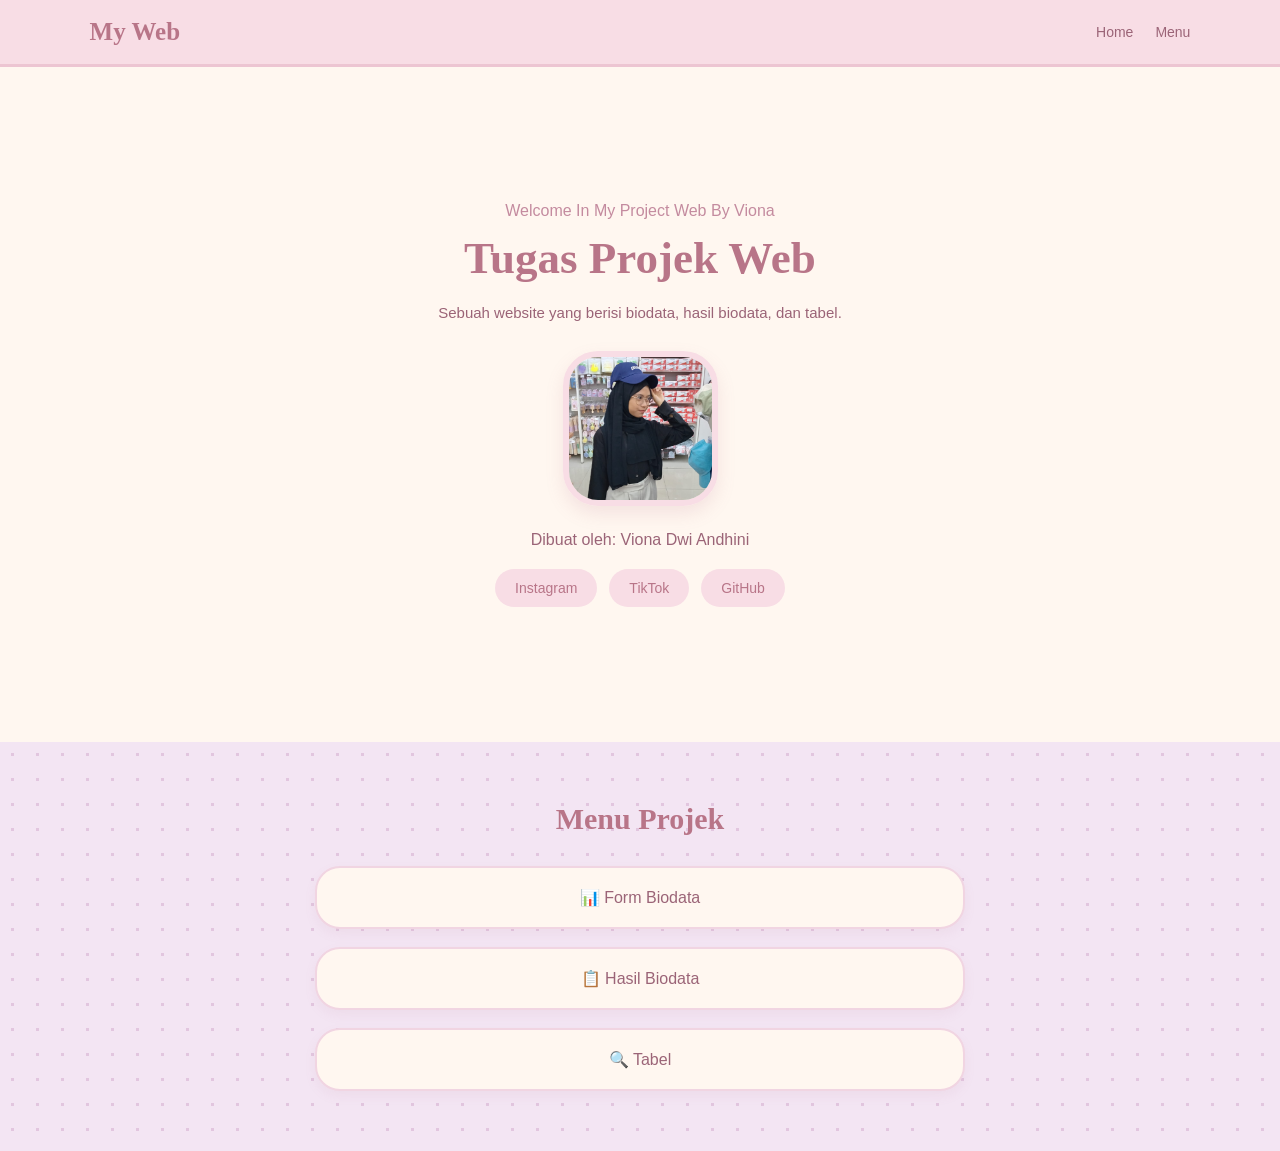
<file: index.html>
<!DOCTYPE html>
<html lang="en">
<head>
    <meta charset="UTF-8">
    <meta name="viewport" content="width=device-width, initial-scale=1.0">
    <title>Tugas Projek Web</title>

    <!-- Menghubungkan dengan CSS -->
    <link rel="stylesheet" href="style.css">
</head>

<body>

    <!-- Header / Navigasi -->
    <header>
        <div class="logo">My Web</div>

        <nav>
            <a href="#home">Home</a>
            <a href="#menu">Menu</a>
        </nav>
    </header>


    <main>

        <!-- Halaman Utama -->
        <section class="home" id="home">

            <div class="home-content">

                <p>Welcome In My Project Web By Viona</p>

                <h1>Tugas Projek Web</h1>

                <p>
                    Sebuah website yang berisi biodata,
                    hasil biodata, dan tabel.
                </p>

                <!-- Foto Profil -->
                <div class="home-image">
                    <img src="fotoprofil.jpeg" alt="Foto Profil">
                </div>

                <footer>
    <p>Dibuat oleh: Viona Dwi Andhini</p>
</footer>

                <!-- Sosial Media -->
                <div class="social">
                    <a href="https://www.instagram.com/yourv_or__/?utm_source=ig_web_button_share_sheet">Instagram</a>
                    <a href="https://www.tiktok.com/@yourvl0?is_from_webapp=1&sender_device=pc">TikTok</a>
                    <a href="https://github.com/VionaDwiAndhini/10rpl3-web-35.git">GitHub</a>
                </div>

            </div>

        </section>


        <!-- Menu Projek -->
        <section class="menu" id="menu">

            <h2>Menu Projek</h2>

            <div class="menu-list">

                <a href="form_biodata.html" class="menu-item">
                    📊 Form Biodata
                </a>

                <a href="hasil_biodata.html" class="menu-item">
                    📋 Hasil Biodata
                </a>

                <a href="table.html" class="menu-item">
                    🔍 Tabel
                </a>

            </div>

        </section>

    </main>

</body>
</html>
</file>
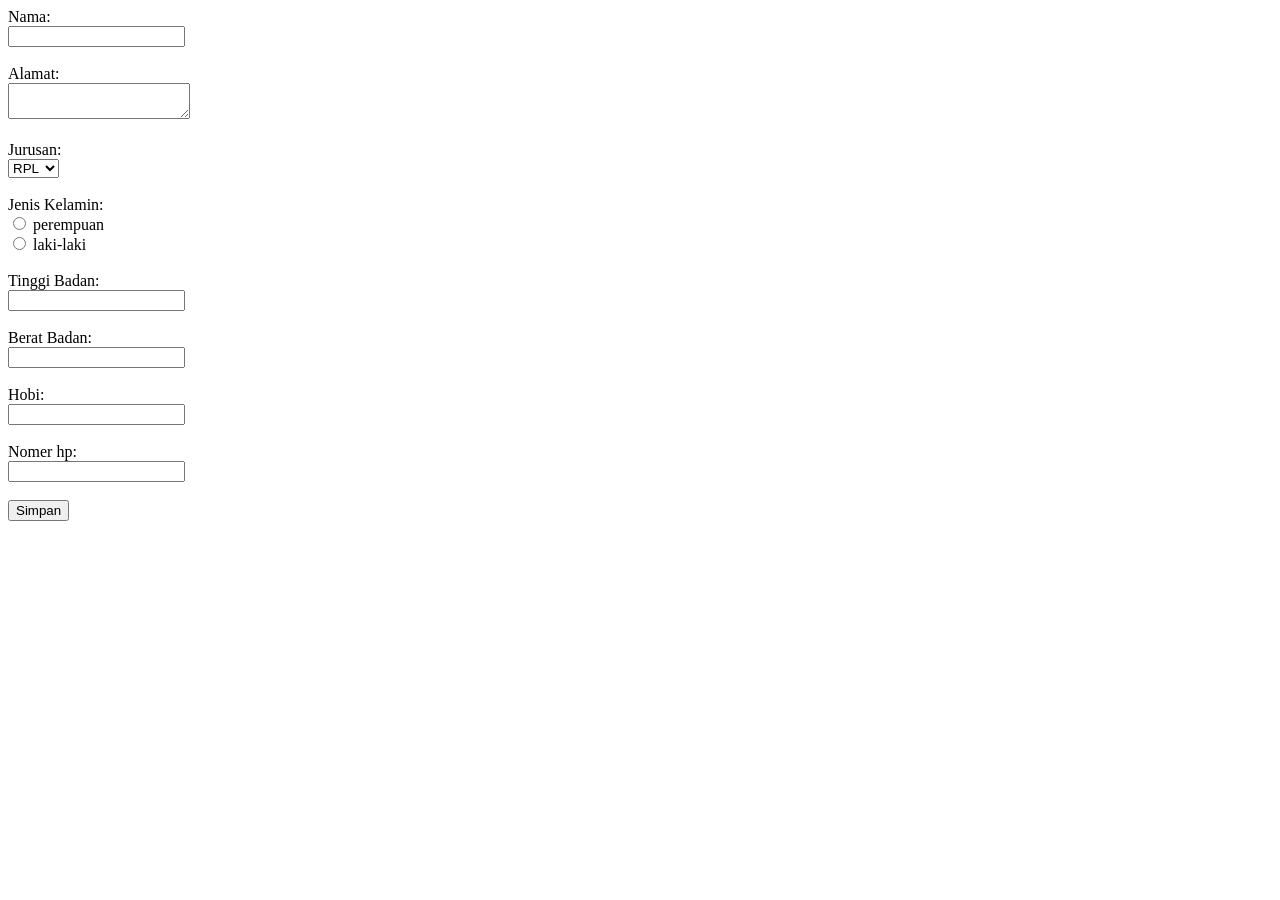
<file: form_biodata.html>
<!DOCTYPE html>
<html lang="en">
<head>
    <meta charset="UTF-8">
    <meta name="viewport" content="width=device-width, initial-scale=1.0">
    <title>Biodata</title>
</head>
<body>
    <form action="hasil_biodata.html" method="GET">
    <label>Nama:</label><br>
    <input type="text" name="nama"><br><br>

    <label>Alamat:</label><br>
    <textarea name="alamat"></textarea><br><br>

    <label>Jurusan:</label><br>
    <select name="jurusan">
        <option value="RPL">RPL</option>
        <option value="TKJ">TKJ</option>
        <option value="TKR">TKR</option>
        <option value="TSM">TSM</option>
        <option value="TEI">TEI</option>
    </select><br><br>

    <label>Jenis Kelamin:</label><br>
    <input type="radio" name="jk" value="perempuan"> perempuan<br>
    <input type="radio" name="jk" value="laki-laki"> laki-laki<br><br>

    <label>Tinggi Badan:</label><br>
    <input type="number" name="tb"><br><br>

    <label>Berat Badan:</label><br>
    <input type="number" name="bb"><br><br>

    <label>Hobi:</label><br>
    <input type="text" name="hobi"><br><br>

    <label>Nomer hp:</label><br>
    <input type="number" name="hp"><br><br>

    <button type="submit">Simpan</button>
</form>
</file>
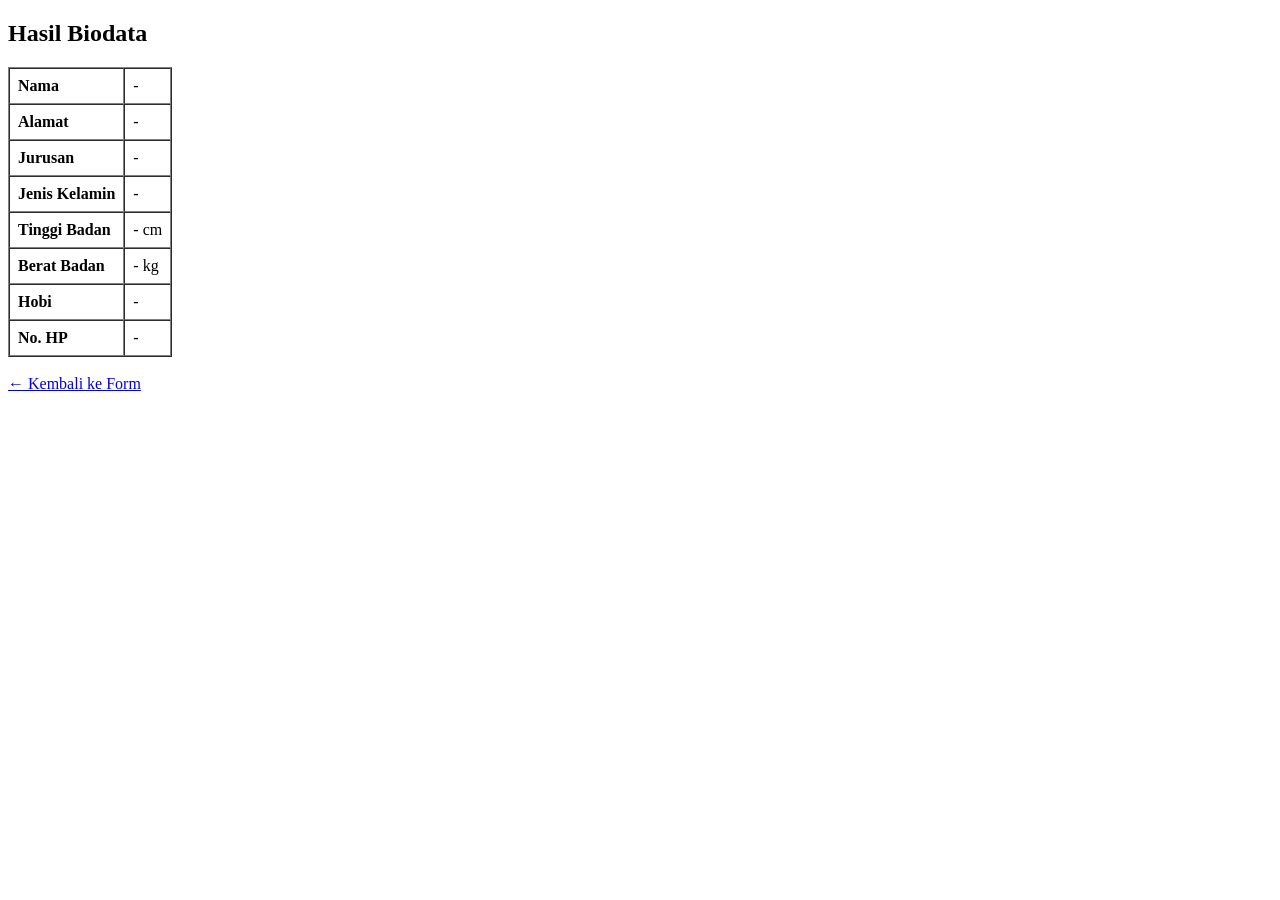
<file: hasil_biodata.html>
<!DOCTYPE html>
<html lang="id">
<head>
    <meta charset="UTF-8">
    <title>Hasil Biodata</title>
</head>
<body>

    <h2>Hasil Biodata</h2>

    <!-- Tempat data akan ditampilkan -->
    <div id="tampilData"></div>

    <br>
    <a href="form_biodata.html">← Kembali ke Form</a>

    <script>
        // 1. Ambil data dari URL (search params)
        const urlParams = new URLSearchParams(window.location.search);

        // 2. Ambil masing-masing nilai berdasarkan 'name' di form
        const nama = urlParams.get('nama') || '-';
        const alamat = urlParams.get('alamat') || '-';
        const jurusan = urlParams.get('jurusan') || '-';
        const jk = urlParams.get('jk') || '-';
        const tb = urlParams.get('tb') || '-';
        const bb = urlParams.get('bb') || '-';
        const hobi = urlParams.get('hobi') || '-';
        const hp = urlParams.get('hp') || '-';

        // 3. Tampilkan ke dalam tabel HTML
        document.getElementById('tampilData').innerHTML = `
            <table border="1" cellpadding="8" cellspacing="0">
                <tr><td><strong>Nama</strong></td><td>${nama}</td></tr>
                <tr><td><strong>Alamat</strong></td><td>${alamat}</td></tr>
                <tr><td><strong>Jurusan</strong></td><td>${jurusan}</td></tr>
                <tr><td><strong>Jenis Kelamin</strong></td><td>${jk}</td></tr>
                <tr><td><strong>Tinggi Badan</strong></td><td>${tb} cm</td></tr>
                <tr><td><strong>Berat Badan</strong></td><td>${bb} kg</td></tr>
                <tr><td><strong>Hobi</strong></td><td>${hobi}</td></tr>
                <tr><td><strong>No. HP</strong></td><td>${hp}</td></tr>
            </table>
        `;
    </script>

</body>
</html>
</file>
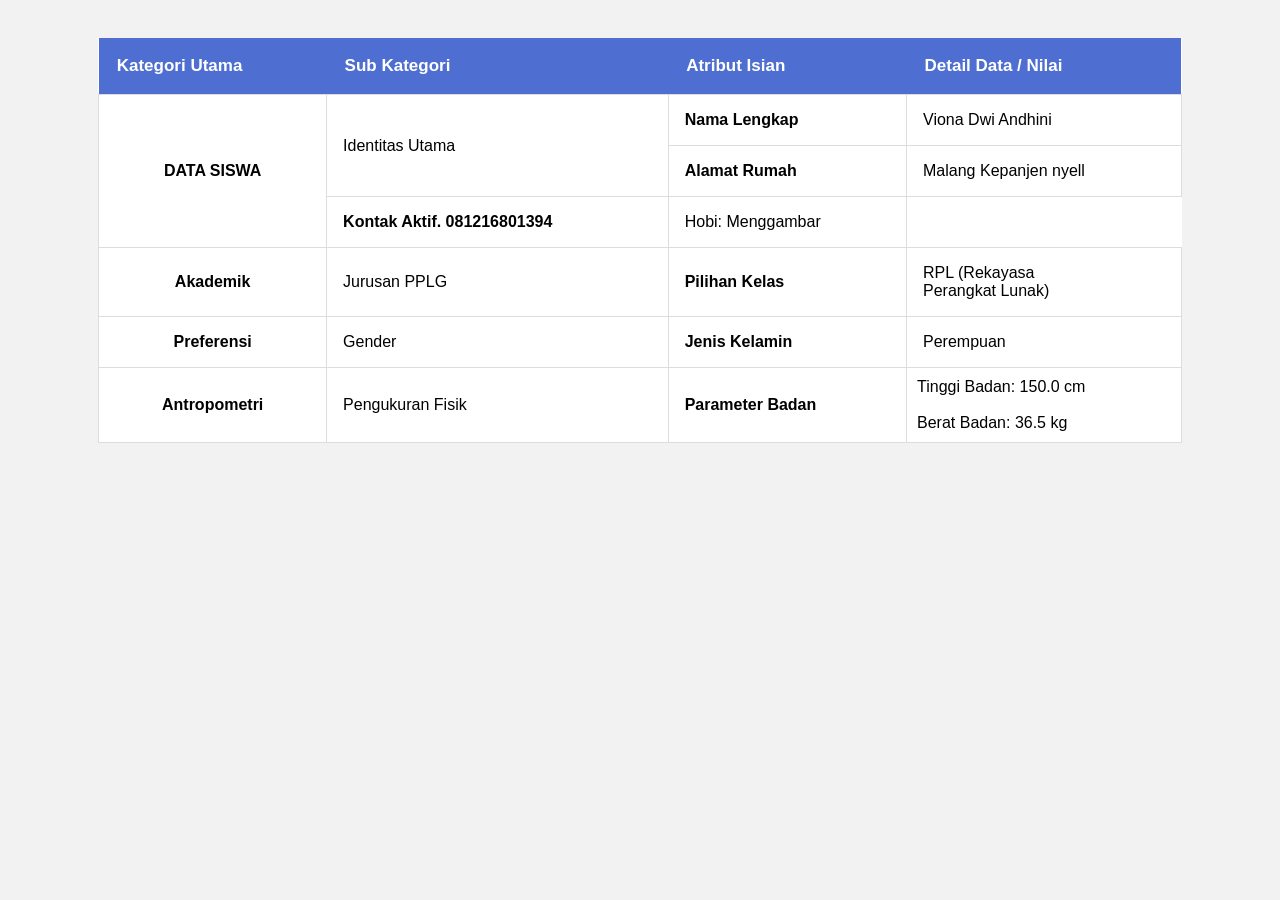
<file: identitas.html>
<!DOCTYPE html>
<html lang="id">
<head>
    <meta charset="UTF-8">
    <meta name="viewport" content="width=device-width, initial-scale=1.0">
    <title>Tabel Kompleks</title>

    <style>
        body {
            font-family: Arial, sans-serif;
            background-color: #f2f2f2;
            padding: 30px;
        }

        table {
            width: 90%;
            margin: auto;
            border-collapse: collapse;
            background-color: white;
        }

        th {
            background-color: #4e6fd1;
            color: white;
            padding: 18px;
            text-align: left;
            font-size: 17px;
        }

        td {
            border: 1px solid #ddd;
            padding: 16px;
            font-size: 16px;
            vertical-align: middle;
        }

        .kategori {
            font-weight: bold;
            text-align: center;
        }

        .atribut {
            font-weight: bold;
        }

        /* Bagian tinggi dan berat badan dibuat normal */
        .parameter {
            padding: 10px;
        }
    </style>
</head>

<body>

<table>
    <tr>
        <th>Kategori Utama</th>
        <th>Sub Kategori</th>
        <th>Atribut Isian</th>
        <th>Detail Data / Nilai</th>
    </tr>

    <!-- DATA SISWA -->
    <tr>
        <td class="kategori" rowspan="3">
            DATA SISWA
        </td>

        <td rowspan="2">
            Identitas Utama
        </td>

        <td class="atribut">
            Nama Lengkap
        </td>

        <td>
            Viona Dwi Andhini
        </td>
    </tr>

    <tr>
        <td class="atribut">
            Alamat Rumah
        </td>

        <td>
            Malang Kepanjen nyell
        </td>
    </tr>

    <tr>
        <td class="atribut">
            Kontak Aktif. 081216801394
        </td>

        <td>
            Hobi: Menggambar
        </td>
    </tr>

    <!-- AKADEMIK -->
    <tr>
        <td class="kategori">
            Akademik
        </td>

        <td>
            Jurusan PPLG
        </td>

        <td class="atribut">
            Pilihan Kelas
        </td>

        <td>
            RPL (Rekayasa<br>
            Perangkat Lunak)
        </td>
    </tr>

    <!-- PREFERENSI -->
    <tr>
        <td class="kategori">
            Preferensi
        </td>

        <td>
            Gender
        </td>

        <td class="atribut">
            Jenis Kelamin
        </td>

        <td>
            Perempuan
        </td>
    </tr>

    <!-- ANTROPOMETRI -->
    <tr>
        <td class="kategori">
            Antropometri
        </td>

        <td>
            Pengukuran Fisik
        </td>

        <td class="atribut">
            Parameter Badan
        </td>

        <td class="parameter">
            Tinggi Badan: 150.0 cm
            <br><br>
            Berat Badan: 36.5 kg
        </td>
    </tr>

</table>

</body>
</html>
</file>
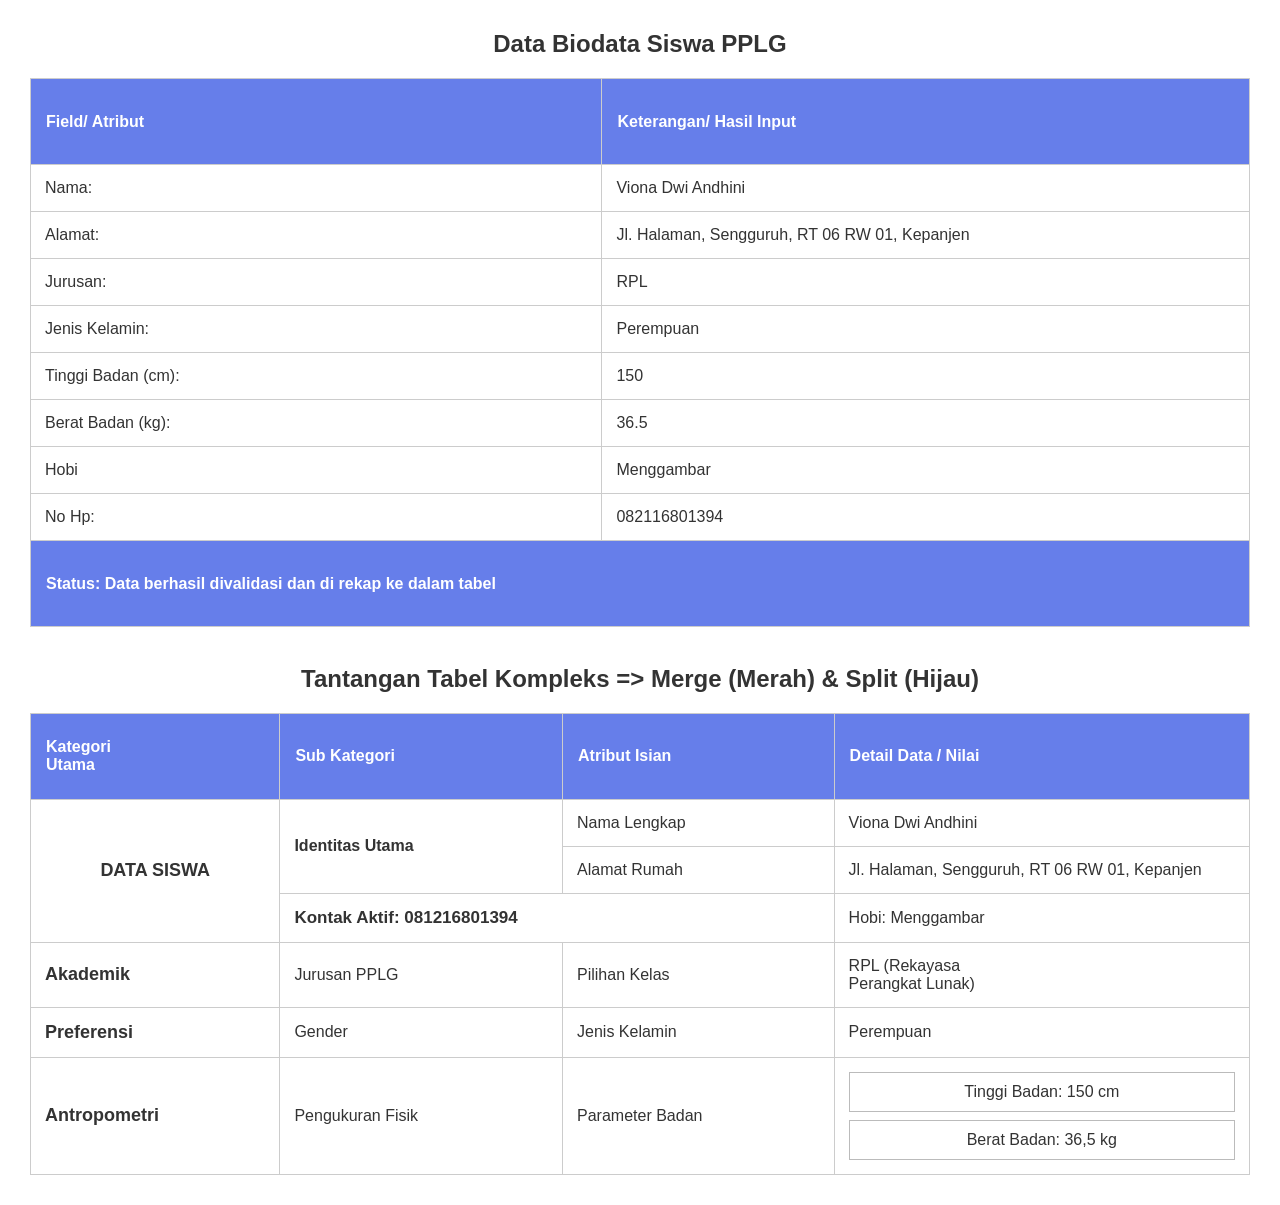
<file: tabel.html>
<!DOCTYPE html>
<html lang="en">
<head>
    <meta charset="UTF-8">
    <meta name="viewport" content="width=device-width, initial-scale=1.0">
    <title>Document</title>
</head>
<body>
    <style>
table, th, td {
  border: 1px solid black;
  border-collapse: collapse;
}
</style>
</head>
<body>
<h2>Data Biodata Siswa PPLG</h2>
<table style="width:100%">
  <tr>
    <th>Field/ Atribut</th>
    <th>Keterangan/ Hasil Input</th>
  </tr>
  <tr>
    <td>Nama:</td>
    <td>Viona Dwi Andhini</td>
  </tr>
    <td>Alamat:</td>
    <td>Jl. Halaman, Sengguruh, RT 06 RW 01, Kepanjen</td>
  </tr>
  <td>Jurusan:</td>
  <td>RPL</td>
  <tr>
    <td>Jenis Kelamin:</td>
    <td>Perempuan</td>
  </tr>
  <td>Tinggi Badan (cm):</td>
  <td>150</td>
  <tr>
    <td>Berat Badan (kg):</td>
    <td>36.5</td>
    <tr>
   <td>Hobi</td>
   <td>Menggambar</td>
   <tr>
    <td>No Hp:</td>
    <td>082116801394</td>
    <tr>
<th colspan="2">Status: Data berhasil divalidasi dan di rekap ke dalam tabel</th>
</table>
</body>
</html>
<br>
<!DOCTYPE html>
<html lang="id">
<head>
    <meta charset="UTF-8">
    <meta name="viewport" content="width=device-width, initial-scale=1.0">
    <title>Form Identitas Siswa</title>
    <style>
    body {
        font-family: Arial, sans-serif;
        background: white;
        margin: 30px;
    }
    h2 {
        text-align: center;
        margin-bottom: 20px;
        color: #333;
    }
    table {
        width: 100%;
        border-collapse: collapse;
        table-layout: fixed;
        font-size: 16px;
    }
    th {
        background-color: #667eea;
        color: white;
        padding: 15px;
        border: 1px solid #ccc;
        text-align: left;
        height: 55px;
    }
   td {
    border: 1px solid #ccc;
    padding: 14px;
    vertical-align: middle;
    color: #333;
    background-color: white;
}
    /* Lebar setiap kolom */
    th:nth-child(1),
    td:nth-child(1) {
        width: 20%;
    }
    th:nth-child(2),
    td:nth-child(2) {
        width: 23%;
    }
    th:nth-child(3),
    td:nth-child(3) {
        width: 22%;
    }
    th:nth-child(4),
    td:nth-child(4) {
        width: 35%;
    }
    /* Kolom kategori utama */
    .kategori {
        font-weight: bold;
        font-size: 18px;
        vertical-align: middle;
    }
    /* Data Siswa */
    .data-siswa {
        font-weight: bold;
        font-size: 18px;
        text-align: center;
        vertical-align: middle;
    }
    .data-siswa small {
        display: block;
        color: #d9534f;
        font-size: 13px;
        margin-top: 5px;
    }
    /* Kontak Aktif */
    .kontak {
        font-weight: bold;
        font-size: 17px;
    }
    .kontak small {
        color: #d9534f;
        font-size: 12px;
    }
    /* Parameter badan */
    .parameter {
        text-align: center;
        font-weight: bold;
        vertical-align: middle;
    }
    /* Dua data dalam satu cell */
    .sub-data {
        display: flex;
        flex-direction: column;
        gap: 8px;
    }
    .sub-data div {
        border: 1px solid #bbb;
        padding: 10px;
        background: #fff;
        font-weight: normal;
    }
</style>
</head>
<body>
<h2>Tantangan Tabel Kompleks =&gt; Merge (Merah) &amp; Split (Hijau)</h2>
<table>
    <!-- HEADER -->
    <tr>
        <th>Kategori<br>Utama</th>
        <th>Sub Kategori</th>
        <th>Atribut Isian</th>
        <th>Detail Data / Nilai</th>
    </tr>
    <!-- DATA SISWA - BARIS 1 -->
    <tr>
        <td class="data-siswa" rowspan="3">
            DATA SISWA
            <small</small>
        </td>
        <td rowspan="2">
            <b>Identitas Utama</b>
        </td>
        <td>
            Nama Lengkap
        </td>
        <td>
            Viona Dwi Andhini
        </td>
    </tr>
    <!-- DATA SISWA - BARIS 2 -->
    <tr>
        <td>
            Alamat Rumah
        </td>
        <td>
            Jl. Halaman, Sengguruh, RT 06 RW 01, Kepanjen
        </td>
    </tr>
    <!-- DATA SISWA - BARIS 3 -->
    <tr>
        <td class="kontak" colspan="2">
            Kontak Aktif:
            081216801394
            <small></small>
        </td>
        <td>
            Hobi: Menggambar
        </td>
    </tr>
    <!-- AKADEMIK -->
    <tr>
        <td class="kategori">
            Akademik
        </td>
        <td>
            Jurusan PPLG
        </td>
        <td>
            Pilihan Kelas
        </td>
        <td>
            RPL (Rekayasa<br>
            Perangkat Lunak)
        </td>
    </tr>
    <!-- PREFERENSI -->
    <tr>
        <td class="kategori">
            Preferensi
        </td>
        <td>
            Gender
        </td>
        <td>
            Jenis Kelamin
        </td>
        <td>
            Perempuan
        </td>
    </tr>
    <!-- ANTROPOMETRI -->
    <tr>
        <td class="kategori">
            Antropometri
        </td>
        <td>
            Pengukuran Fisik
        </td>
        <td>
            Parameter Badan
        </td>
        <td class="parameter">
            <div class="sub-data">
                <div>
                    Tinggi Badan: 150 cm
                </div>
                <div>
                    Berat Badan: 36,5 kg
                </div>
            </div>
        </td>
    </tr>
</table>
</body>
</html>
</file>
<file: style.css>
/* ===== BASIC ===== */

* {
    margin: 0;
    padding: 0;
    box-sizing: border-box;
}

body {
    font-family: 'Poppins', sans-serif;
    background: #fff7f0;
    color: #9b6477;
}

.logo,
.home-content h1,
.menu h2 {
    font-family: 'Playfair Display', serif;
}


/* ===== HEADER ===== */

header {
    padding: 18px 7%;
    display: flex;
    justify-content: space-between;
    align-items: center;
    background: #f8dde5;
    border-bottom: 3px solid #edc5d2;
}

.logo {
    font-size: 25px;
    color: #b87588;
    font-weight: bold;
}

nav {
    display: flex;
    gap: 22px;
}

nav a {
    text-decoration: none;
    color: #9b6477;
    font-size: 14px;
    transition: 0.3s;
}

nav a:hover {
    color: #d28ca5;
}


/* ===== HOME ===== */

.home {
    min-height: 75vh;
    display: flex;
    justify-content: center;
    align-items: center;
    text-align: center;
    padding: 50px 20px;
    background: #fff7f0;
}

.home-content {
    max-width: 650px;
}

.home-content > p:first-child {
    color: #c48b9f;
    font-size: 16px;
    margin-bottom: 12px;
}

.home-content h1 {
    font-size: 45px;
    color: #b87588;
    margin-bottom: 15px;
}

.home-content > p:nth-child(3) {
    font-size: 15px;
    line-height: 1.8;
    color: #9b6477;
}


/* ===== PROFILE PHOTO ===== */

.home-image {
    margin: 25px 0;
}

.home-image img {
    width: 155px;
    height: 155px;
    object-fit: cover;
    border-radius: 35px;
    border: 6px solid #f8dde5;
    box-shadow: 0 8px 18px rgba(184, 117, 136, 0.15);
    display: block;
    margin: auto;
}


/* ===== SOCIAL MEDIA ===== */

.social {
    display: flex;
    justify-content: center;
    gap: 12px;
    margin-top: 20px;
}

.social a {
    text-decoration: none;
    color: #b87588;
    background: #f8dde5;
    padding: 11px 20px;
    border-radius: 30px;
    font-size: 14px;
    transition: 0.3s;
}

.social a:hover {
    background: #d8bfdc;
    transform: translateY(-3px);
}


/* ===== PROJECTS ===== */

.menu {
    padding: 60px 20px;
    text-align: center;
    background-color: #f3e5f3;
    background-image: radial-gradient(
        #e2c6df 1.5px,
        transparent 1.5px
    );
    background-size: 25px 25px;
}

.menu h2 {
    font-size: 30px;
    color: #b87588;
    margin-bottom: 30px;
}

.menu-list {
    max-width: 650px;
    margin: auto;
    display: flex;
    flex-direction: column;
    gap: 18px;
}

.menu-item {
    text-decoration: none;
    color: #9b6477;
    background: #fff7f0;
    padding: 20px;
    border: 2px solid #f1d5e2;
    border-radius: 25px;
    font-size: 16px;
    box-shadow: 0 5px 12px rgba(184, 117, 136, 0.08);
    transition: 0.3s;
}

.menu-item:hover {
    transform: translateY(-5px);
    background: #fce9f0;
    box-shadow: 0 8px 18px rgba(184, 117, 136, 0.15);
}


/* ===== MOBILE ===== */

@media (max-width: 600px) {

    header {
        padding: 18px 5%;
        flex-wrap: wrap;
        gap: 12px;
    }

    .logo {
        font-size: 21px;
    }

    nav {
        gap: 13px;
        flex-wrap: wrap;
    }

    nav a {
        font-size: 12px;
    }

    .home {
        min-height: 65vh;
        padding: 35px 15px;
    }

    .home-content h1 {
        font-size: 32px;
    }

    .home-image img {
        width: 130px;
        height: 130px;
    }

    .social {
        flex-wrap: wrap;
    }

    .menu h2 {
        font-size: 25px;
    }

    .menu-item {
        padding: 16px;
        font-size: 14px;
    }
}
</file>
